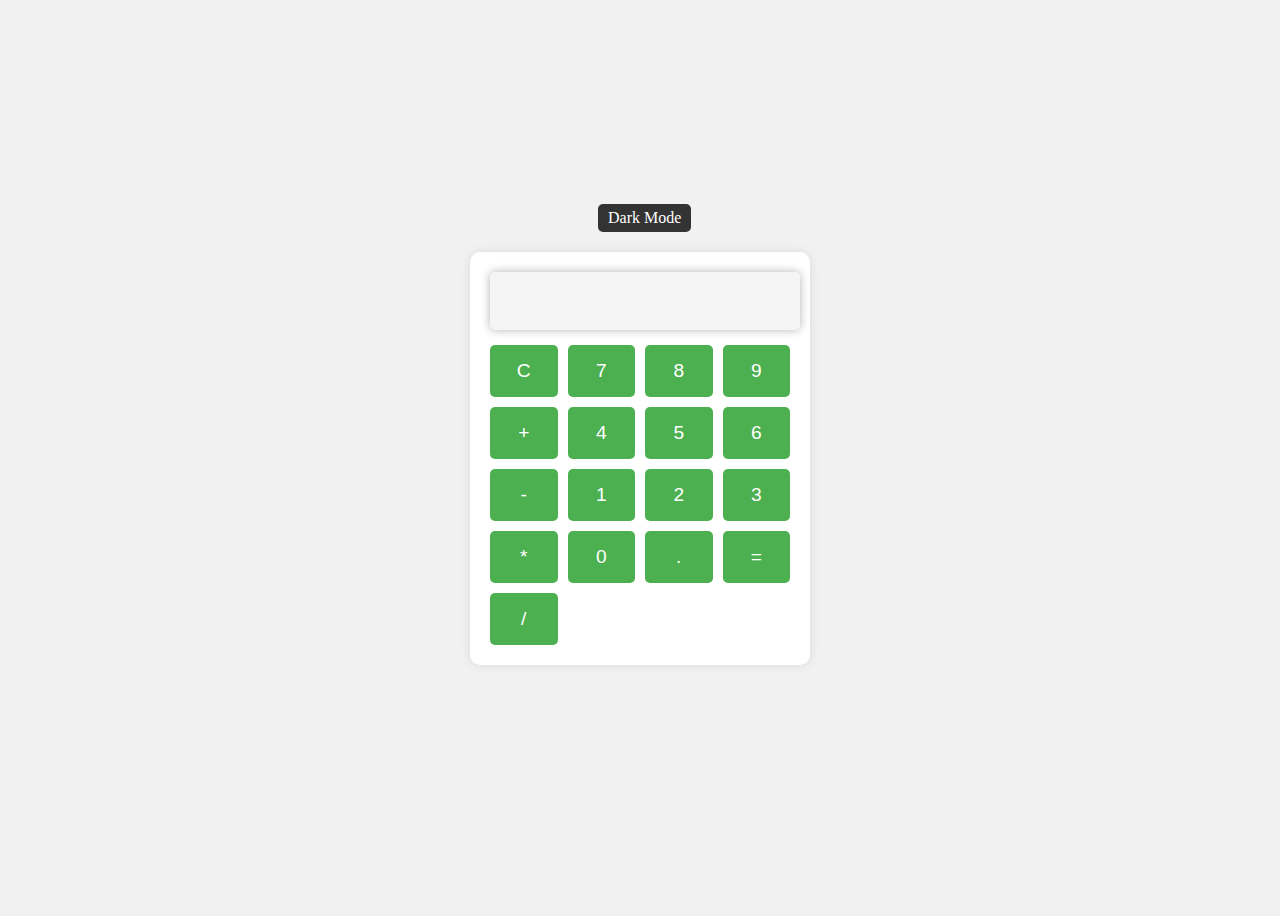
<file: calculator/index.html>
<!DOCTYPE html>
<html lang="en">
<head>
  <meta charset="UTF-8">
  <meta name="viewport" content="width=device-width, initial-scale=1.0">
  <title>Calculator</title>
  <link rel="stylesheet" href="style.css">
</head>
<body>
    <main>
        <div class="calculator">
            <input type="text" id="display" disabled>
            <div class="buttons">
              <button onclick="clearDisplay()">C</button>
              <button onclick="appendToDisplay('7')">7</button>
              <button onclick="appendToDisplay('8')">8</button>
              <button onclick="appendToDisplay('9')">9</button>
              <button onclick="appendToDisplay('+')">+</button>
              <button onclick="appendToDisplay('4')">4</button>
              <button onclick="appendToDisplay('5')">5</button>
              <button onclick="appendToDisplay('6')">6</button>
              <button onclick="appendToDisplay('-')">-</button>
              <button onclick="appendToDisplay('1')">1</button>
              <button onclick="appendToDisplay('2')">2</button>
              <button onclick="appendToDisplay('3')">3</button>
              <button onclick="appendToDisplay('*')">*</button>
              <button onclick="appendToDisplay('0')">0</button>
              <button onclick="appendToDisplay('.')">.</button>
              <button onclick="calculate()">=</button>
              <button onclick="appendToDisplay('/')">/</button>
            </div>
            <label class="dark-mode-toggle" for="darkModeToggle">Dark Mode</label>
            <input type="checkbox" id="darkModeToggle">
          </div>
    </main>
</body>
<script src="script.js"></script>
</html>
</file>
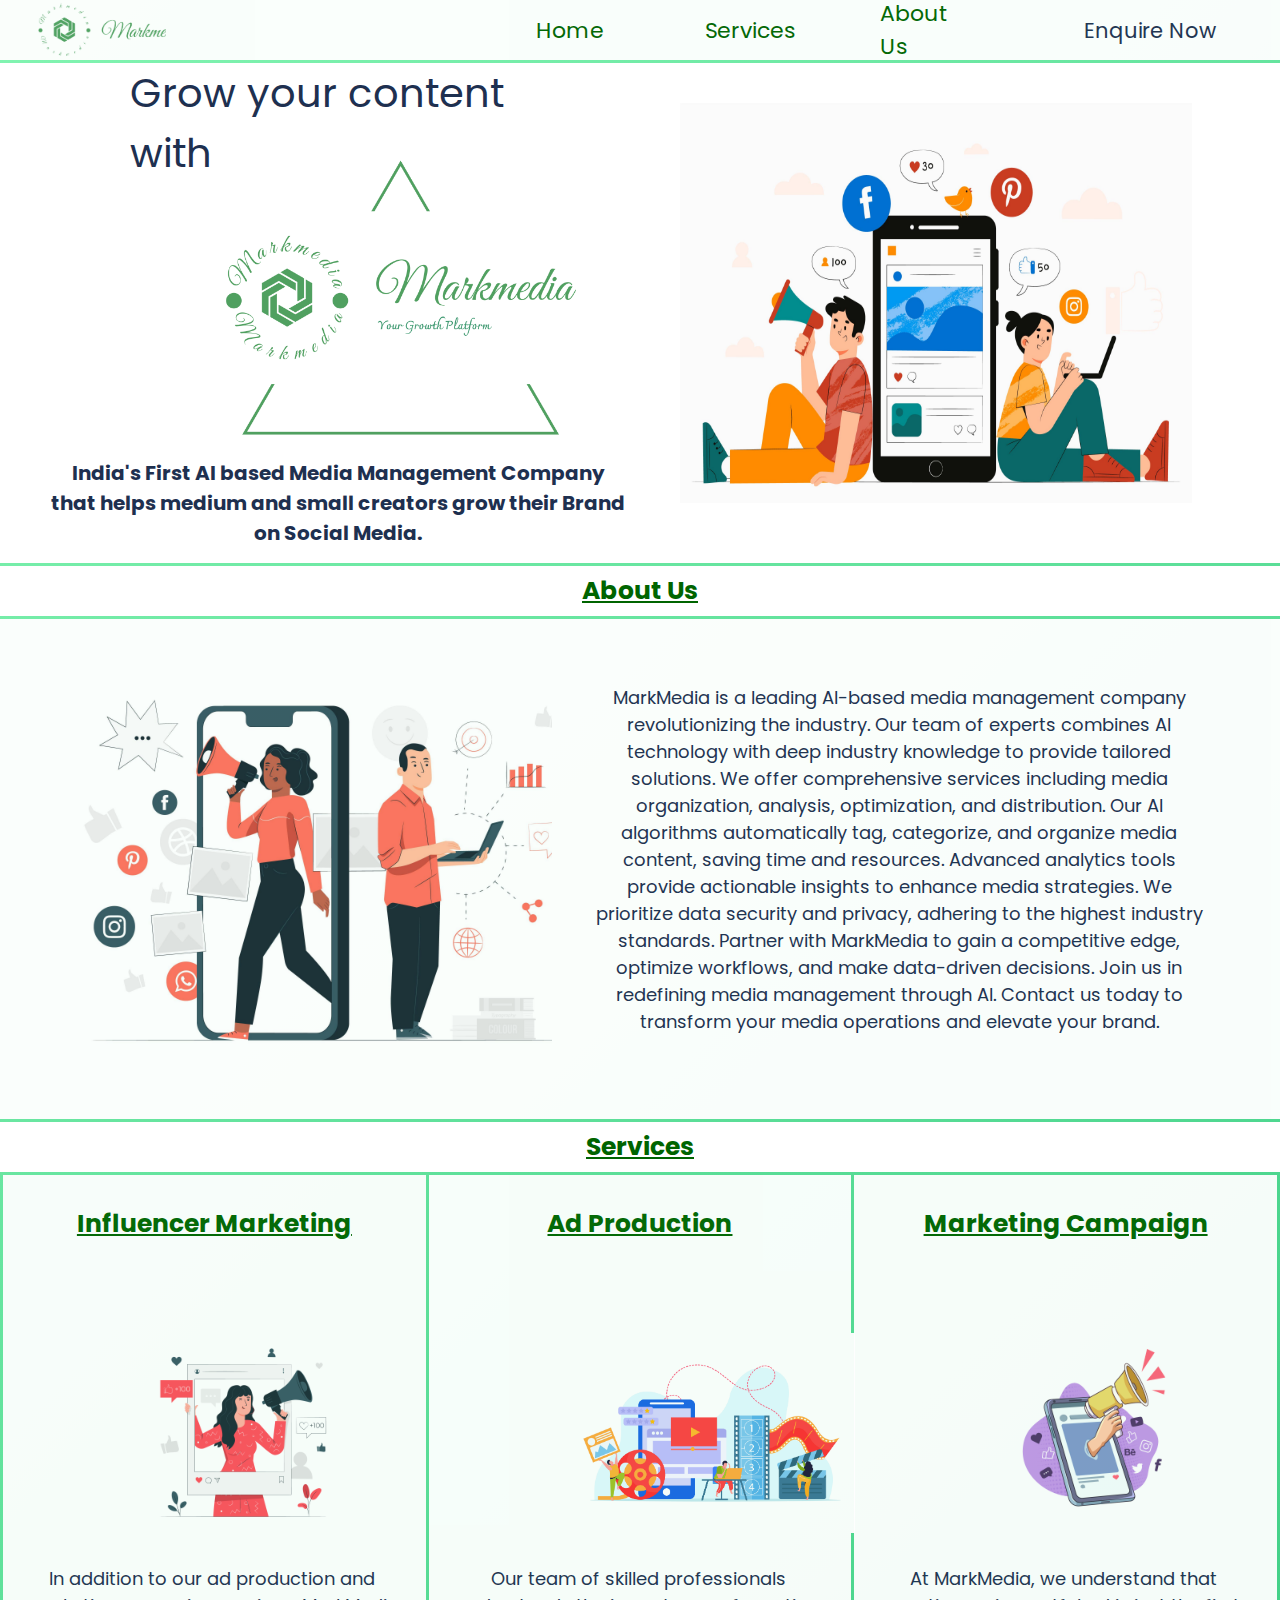
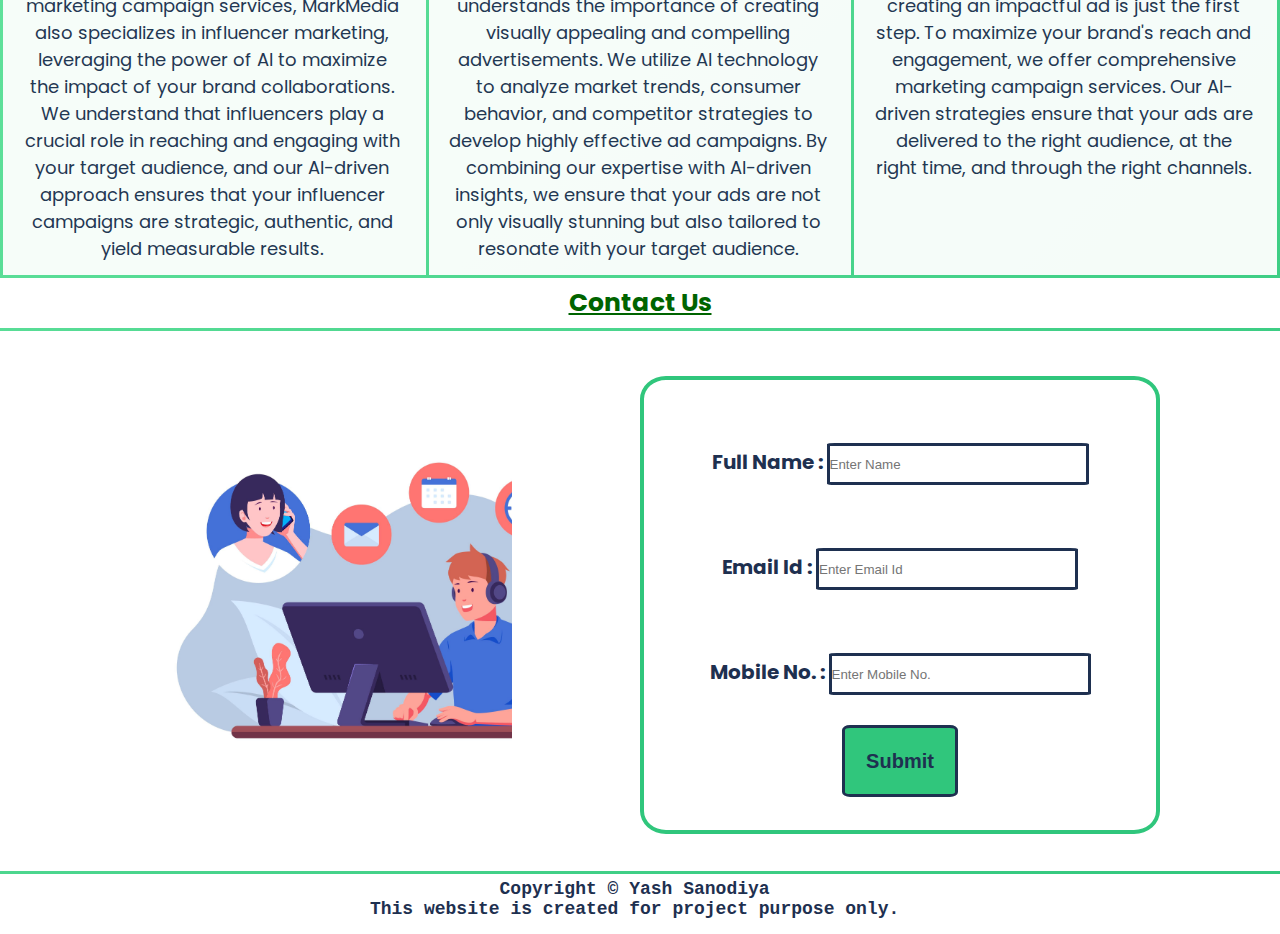
<file: Landing page/index.html>
<!DOCTYPE html>
<html lang="en">
<head>
    <meta charset="UTF-8">
    <meta name="viewport" content="width=device-width, initial-scale=1.0">
    <title>Landing Page</title>
    <link rel="stylesheet" href="style.css">
    <link rel="stylesheet" href="https://cdnjs.cloudflare.com/ajax/libs/font-awesome/6.4.2/css/all.min.css" integrity="sha512-z3gLpd7yknf1YoNbCzqRKc4qyor8gaKU1qmn+CShxbuBusANI9QpRohGBreCFkKxLhei6S9CQXFEbbKuqLg0DA==" 
    crossorigin="anonymous" referrerpolicy="no-referrer" />
    
</head>
<body>
<header>
    <div class="navbar">
            <div class="logo"></div>
            <div class="contact-information">
                <div class="twitter border-logo">
                        <i class="fa-brands fa-twitter"></i></a>
                </div>
                <div class="instagram border-logo">
                    <i class="fa-brands fa-instagram"></i>
                </div>
                <div class="facebook border-logo">
                    <i class="fa-brands fa-facebook"></i>
                                </div>
                <div class="youtube border-logo">
                    <i class="fa-brands fa-youtube"></i>
                 </div>
            </div>

            <div class="button border"> <p class="home">Home</p></div>
            <div class="button border"> <p class="Services">Services</p></div>
            <div class="button border"> <p class="About-US">About Us</p></div>
            <div class="enquire-now enquire-border">
                <div class="enquire-logo"></div>
                <div class="enquire-button"><i class="fa-sharp fa-solid fa-bullhorn fa-shake" style="color: rgb(30, 48, 80);"></i> Enquire Now</div>
            </div>
    </div>
    <!-- the div below is used just to create some space. that's it -->
    <div class="space-div"></div> 
</header>
<main>
<div class="first-slide">
    <div class="first-slide-content">
        <div class="top-line">
            <span> <span>Grow</span> your content with</span>
    </div>    
    <div class="main-image">
        <img class="brand-image" src="img/markmedia-logo (3).png" alt="company logo">
    </div>
    <div class="bottom-line">
        <p>India's First AI based Media Management Company that helps medium and small creators grow their Brand on Social Media.</p>
    </div>
</div>
<img class = "first-slide-image" src="img/marketing_image_2.jpg" alt="marketing image">
</div>

<div class="space-div"></div>

<div class="slide-heading">About Us</div>

<div class="space-div"></div>


<div class="second-slide">
    <div class="second-slide-box-1"></div>
    <div class="second-slide-box-2">
        <p class="second-slide-box-2-content">MarkMedia is a leading AI-based media management company revolutionizing the industry. Our team of experts combines AI technology with deep industry knowledge to provide tailored solutions. We offer comprehensive services including media organization, analysis, optimization, and distribution. Our AI algorithms automatically tag, categorize, and organize media content, saving time and resources. Advanced analytics tools provide actionable insights to enhance media strategies. We prioritize data security and privacy, adhering to the highest industry standards. Partner with MarkMedia to gain a competitive edge, optimize workflows, and make data-driven decisions. Join us in redefining media management through AI. Contact us today to transform your media operations and elevate your brand.
        </p>
    </div>
</div>

<div class="space-div"></div>

<div class="slide-heading">Services</div>

<div class="space-div"></div>


<div class="third-slide">
    <div class="box-1">
        <h4>Influencer Marketing</h4>
        <img class="box-image" src="img/box-1.jpg" alt="influencer marketing">
        <p class="box-content"><br> In addition to our ad production and marketing campaign services, MarkMedia also specializes in influencer marketing, leveraging the power of AI to maximize the impact of your brand collaborations. We understand that influencers play a crucial role in reaching and engaging with your target audience, and our AI-driven approach ensures that your influencer campaigns are strategic, authentic, and yield measurable results.
        </p>
    </div>
    <div class="box-2">
        <h4>Ad Production</h4>
        <img class="box-image" src="img/box-2.jpg" alt="Ad Production">
        <p class="box-content"><br>Our team of skilled professionals understands the importance of creating visually appealing and compelling advertisements. We utilize AI technology to analyze market trends, consumer behavior, and competitor strategies to develop highly effective ad campaigns. By combining our expertise with AI-driven insights, we ensure that your ads are not only visually stunning but also tailored to resonate with your target audience.
        </p>
    </div>
    <div class="box-3">
        <h4>Marketing Campaign</h4>
        <img class="box-image" src="img/box-3.jpg" alt="marketing campaign">
        <p class="box-content"><br>At MarkMedia, we understand that creating an impactful ad is just the first step. To maximize your brand's reach and engagement, we offer comprehensive marketing campaign services. Our AI-driven strategies ensure that your ads are delivered to the right audience, at the right time, and through the right channels.
        </p>
    </div>
</div>

<div class="space-div"></div>

<div class="slide-heading">Contact Us</div>

<div class="space-div"></div>

<div class="fourth-slide">
    <div class="fourth-slide-box-1"></div>
    <div class="fourth-slide-box-2">
        <label for="name">Full Name :</label>
        <input class="name box" type="text" placeholder="Enter Name">
        <br>
        <label for="email">Email Id :</label>
        <input class="email box" type="text" placeholder="Enter Email Id">
        <br>
        <label for="mobile-no">Mobile No. :</label>
        <input class="mobile-no box" type="text" placeholder="Enter Mobile No.">
        <br>
        <br>
        <button class="submit-button" onclick="alert('Thank You for Choosing Us.')" >Submit</button>
    </div>
</div>
</main>
<footer>
    <div class="space-div"></div>
    <div class="footbar">
        <pre class="owner-information">Copyright &copy; Yash Sanodiya </br>This website is created for project purpose only. </pre>
    </div>
</footer>

</body>
</html>
</file>
<file: calculator/style.css>
body{
    display: flex;
    justify-content: center;
    align-items: center;
    height: 100vh;
    background-color: #f1f1f1;
}
.calculator {
    position: relative; /* Set position relative for absolute positioning of dark mode toggle */
    background-color: #fff;
    border-radius: 10px;
    box-shadow: 0px 0px 10px rgba(0, 0, 0, 0.1);
    padding: 20px;
    max-width: 300px;
    width: 100%;
    text-align: center;
  }
  
  .dark-mode-toggle {
    position: absolute;
    top: -3rem;
    left: 8rem;
    color: #fff;
    background-color: #333;
    padding: 5px 10px;
    border-radius: 5px;
    cursor: pointer;
  }
  
  #darkModeToggle {
    display: none; /* Hide the checkbox */
  }
  
  #display {
    width: calc(100% - 20px);
    margin-bottom: 15px;
    padding: 15px;
    font-size: 1.5rem;
    border: none;
    border-radius: 5px;
    background-color: #f5f5f5;
    box-shadow: 0px 0px 10px rgba(0, 0, 0, 0.3);
    transition: box-shadow 0.3s ease;
  }
  
  #display:focus {
    outline: none;
    box-shadow: 0px 0px 15px rgba(0, 0, 0, 0.2);
  }
  
  .buttons {
    display: grid;
    grid-template-columns: repeat(4, 1fr);
    grid-gap: 10px;
  }
  
  button {
    padding: 15px;
    font-size: 1.2rem;
    background-color: #4CAF50;
    color: white;
    border: none;
    border-radius: 5px;
    cursor: pointer;
    transition: background-color 0.3s ease;
  }
  
  button:hover {
    background-color: #45a049;
  }
  
  button:active {
    transform: translateY(1px);
  }
  
  .dark-mode #display {
    background-color: #555;
    color: #fff;
  }
  
  .dark-mode .calculator {
    background-color: #333;
    box-shadow: 0px 0px 10px rgba(255, 255, 255, 0.1);
  }
  
  .dark-mode button {
    background-color: #666;
  }

  @media only screen and (max-width: 600px) {
    .calculator {
      max-width: 85%; /* Adjust maximum width for smaller screens */
      height: 20rem;
    }
  
    button {
      font-size: 1rem; /* Decrease font size of buttons for smaller screens */
      padding: 10px; /* Decrease padding of buttons for smaller screens */
    }
  }
</file>
<file: Landing page/style.css>
@import url('https://fonts.googleapis.com/css2?family=Poppins:ital,wght@0,100;0,200;0,300;0,400;0,500;0,600;0,700;0,800;0,900;1,100;1,200;1,300;1,400;1,500;1,600;1,700;1,800;1,900&family=Roboto:ital,wght@0,100;0,300;0,400;0,500;0,700;0,900;1,100;1,300;1,400;1,500;1,700;1,900&display=swap');

*{
    margin: 0;
    padding: 0;
    border : border-box;
}

html{
    font-size: 62.5%;
    background-image: linear-gradient(135deg,#82F4B1,#30C67C);
}

body{
    font-family: "Poppins";
    font-weight: 400;
}

/* header starts */
.navbar{
    height: 6rem;
    background-color: white;
    opacity: .96;
    display: flex;
    justify-content: space-around;
    align-items: center;
}
.logo{
    height: 5.6rem;
    width: 10vw;
    display: inline-block;
    background-image: url(img/markmedia-logo_main.png);
    background-size: cover;
    cursor: pointer;
    
}

.contact-information{
    /* margin-top: .2rem;
    margin-left: 4rem; */
    height: 5.6rem;
    width: 20rem;
    display: flex;
    justify-content: space-around;
}

.twitter{
    height: 5rem;
    width: 10rem;
    font-size: 2rem;
    display: flex;
    justify-content: center;
    align-items: center;
    border: .2rem solid transparent;
    color:rgb(30, 48, 80);
    cursor:pointer;
}
.instagram{
    height: 5rem;
    width: 10rem;
    font-size: 2rem;
    display: flex;
    justify-content: center;
    align-items: center;
    border:.2rem  solid transparent;
    color:rgb(30, 48, 80);
    cursor:pointer;
}
.facebook{
    height: 5rem;
    width: 10rem;
    font-size: 2rem;
    display: flex;
    justify-content: center;
    align-items: center;
    border:.2rem  solid transparent;
    color:rgb(30, 48, 80);
    cursor:pointer;
}
.youtube{
    height: 5rem;
    width: 10rem;
    font-size: 2rem;
    display: flex;
    justify-content: center;
    align-items: center;
    border: .2rem solid transparent;
    color:rgb(30, 48, 80);
    cursor:pointer;
}
.border-logo:hover{
    border: .2rem solid rgb(30, 48, 80);
    border-radius: 8%;
}

.button{
    height: 5rem;
    width: 10rem;
    /* margin-top: .25rem;
    margin-left: 4rem; */
    border:.2rem solid transparent;
    color: darkgreen;
    font-size: 2.2rem;
    display: flex;
    justify-content: center;
    align-items: center;
    cursor: pointer;
}

.border:hover{
    border:.2rem solid darkgreen;
    border-radius: 4%;
}

.enquire-now{
    height: 5rem;
    width: 18rem;
    border:.2rem solid transparent;
    color: rgb(30, 48, 80);
    font-size: 2.1rem;
    display: flex;
    justify-content: center;
    align-items: center;
    cursor: pointer;
}

.enquire-border:hover{
    background-color:#82F4B1;
    border:.2rem solid rgb(30, 48, 80);
    border-radius: 4%;
}
/* header end */

/* main body starts */
.first-slide{
    height: 50rem;
    background-size: cover;
    background-color: white;
    display: flex;
    flex-wrap: wrap;
}

.first-slide-image{
    height: 40rem;
    width: 40%;
    margin-top: 4rem;
    margin-left: 4rem;
}

.first-slide-content{
    height: 50rem;
    width: 50%;
    background-color: white;    
}

.top-line{
    color: rgb(30, 48, 80);
    font-size: 4rem;
    height: 6rem;
    width: 70%;
    margin-top: 3rem;
    margin-left: 13rem;
    display: flex;
    justify-content: center;
    align-items: center;
}

.main-image{
    height: 30rem;

}

.brand-image{
    height: 30rem;
    display: flex;
    margin-left: 22rem;
}

.bottom-line{
    margin-left: 5rem;
    height: 10rem;
    width: 90%;
    display: flex;
    justify-content: center;
    align-items: center;
    text-align: center;
    font-size: 2rem;
    color: rgb(30, 48, 80);
    font-weight: bolder;
}


.second-slide{
    height: 50rem;
    background-color: white;
    display: flex;
    opacity: 0.97;
}

.second-slide-box-1{
    height: 40rem;
    width: 40%;
    background-image: url(img/marketing_image.jpg);
    background-size: cover;
    display: flex;
    margin-top: 4rem;
    margin-left:4rem ;
}

.second-slide-box-2{
    height: 40rem;
    width: 48%;
    font-size: 1.8rem;
    text-align: center;
    display: flex;
    color: rgb(30, 48, 80);
    align-items: center;
    margin-top: 4rem;
    margin-left:4rem ;

}

.slide-heading{
    height: 5rem;
    background-color: white;
    display: flex;
    justify-content: center;
    align-items: center;
    text-align: center;
    font-size: 2.5rem;
    color: darkgreen;
    text-decoration: underline;
    font-weight: bolder;
}

.third-slide{
    height: 70rem;
    display: flex;
    justify-content: space-evenly;
    flex-wrap: wrap;
}

.box-1{
    height: 70rem;
    width: 33%;
    opacity: .95;
    background-color: white;
}

.box-2{
    height: 70rem;
    width: 33%;
    opacity: .95;
    background-color: white;
}

.box-3{
    height: 70rem;
    width: 33%;
    opacity: .95;
    background-color: white;
}

h4{
    color: darkgreen; 
    display: flex; 
    justify-content: center;
     margin-top: 3rem; 
    font-size: 2.5rem; 
    text-decoration: underline;
}

.box-image{
    text-align: center;
    margin-left: 14rem;
    margin-top: 10vh;
    height: 20rem;
    opacity: 1;

}

.box-content{
    font-size: 1.8rem;
    color: rgb(30, 48, 80) ;
    margin-left: 1.5vw;
    display: flex;
    text-align: center;
    width: 90%;
}

.fourth-slide{
    height: 60vh;
    background-color: white;
    display: flex;
    flex-wrap: wrap;
}

.fourth-slide-box-1{
    height: 40vh;
    width: 30vw;
    margin-top: 10vh;
    margin-left: 10vw;
    background-image: url(img/contact_us.jpg);
    background-size: cover;
}

.fourth-slide-box-2{
    height: 50vh;
    width: 40vw;
    margin-top: 5vh;
    margin-left: 10vw;
    font-size: 2rem;
    font-weight: bold;
    text-align: center;
    color: rgb(30, 48, 80);
    border: .4rem solid #30C67C;
    border-radius: 5%;
    display: inline-block;
}

.box{
    margin-top: 7vh;
    border: .25vw solid rgb(30, 48, 80);
    height: 4vh;
    width: 50%;
    border-radius: 3%;

}
.submit-button{
    color: rgb(30, 48, 80);
    border: .3rem solid rgb(30, 48, 80);
    font-weight: bold;
    font-size: 2rem;
    border-radius: 7%;
    height: 8vh;
    width: 9vw;
    background-color: #30C67C;
}

.space-div{
    height: .3rem;
}
/* main body ends */

/* footer starts */
.footbar{
    height: 6rem;
    background-color: white;
}

.owner-information{
    height: 5rem;
    display: flex;
    justify-content: center;
    text-align: center;
    align-items: center;
    font-size: 1.8rem;
    font-weight: bolder;
    color: rgb(30, 48, 80);
}

/* footer ends */


/* media queries */

@media(min-width:250px) and (max-width:501px){
    .html{
        font-size: 40%;
    }
    .navbar{
        height: 5rem;
    }

    .logo{
        height: 5.8vh;
        width: 50vw;
        margin-left: 3vw;
    }
    
    .button{
        display: none;
    }

    .twitter{
        display: none;
    }

    .instagram{
        display: none;
    }
    .facebook{
        display: none;
    }
    .youtube{
        display: none;
    }

    .enquire-now{
        height: 4vh;
        width: 50vw;
        margin-right: 2vw;
        font-size: 4vw;
    }

    /* first slide */
    .first-slide{
        height: 70vh;
        width: 100%;
        display: flex ;
        flex-wrap: wrap;
    }

    .first-slide-content{   
        height: 40vh;
        width: 100%;
        display: flex;
        flex-wrap: wrap;
    }

    .top-line{
        font-size: 8vw;
        height: 5vh;
        width:100%;
        margin: 0;
        margin-top: 4vh;
    }
    
    .main-image{
        margin: 0;
        height: 10vh;
        width: 100%;
        display: flex;
        justify-content: center;
    }
    
    .brand-image{
        margin: 0;
        height: 15vh;
        cursor: pointer;
    }
    
    .bottom-line{
        margin: 0;
        height: 5vh;
        width: 99%;
        font-size: 1.3vh;
    }
    
    .first-slide-image{
        height: 20vh;
        width: 60%;
        margin-top: 0;
        margin-left: 10vh;
        border: .2vh solid #30C67C;
        border-radius: 2%;
    }
    
    .slide-heading{
        height: 5vh;
        font-size: 2vh;
    }

    .space-div{
        height: .2vh;
    }
    

    
    .second-slide{
        height: 80vh;
        background-color: white;
        display: flex;
        flex-wrap: wrap;
        opacity: 0.97;
    }
    
    .second-slide-box-1{
        height: 30vh;
        width: 100%;
    }
    
    .second-slide-box-2{
        height: 40vh;
        width: 90%;
        font-size: 1.3vh;
        text-align: center;    
        margin: 0;
        margin-left: 5vw;
    }
        

    .third-slide{
        height: 50vh;
        width: 100%;
        display: flex;
        justify-content: space-evenly;
        flex-wrap: wrap;
    }
    
    h4{
        font-size: 1.2vh;
    }

    .box-1{
        height: 50vh;
        width: 33%;
        opacity: .95;
        background-color: white;
    }
    
    .box-2{
        height: 50vh;
        width: 33%;
        opacity: .95;
        background-color: white;
    }
    
    .box-3{
        height: 50vh;
        width: 33%;
        opacity: .95;
        background-color: white;
    }
    
    .box-image{
        height: 10vh;
        margin: 0;
        margin-top: 3vh;
        margin-left: 1.5vh;
    }
    
    .box-content{
        font-size: .98vh;
    }
    
    .footbar{
        height: 5vh;
        background-color: white;
    }
    
    .owner-information{
        height: 5vh;
        font-size: 1.2vh;
    }

    .fourth-slide{
        height: 80vh;
        }
    
    .fourth-slide-box-1{
        height: 30vh;
        width: 100%;
        margin: 0;
    }
    
    .fourth-slide-box-2{
        height: 40vh;
        width: 90%;
        margin: 0;
        margin-left: 2vh;
        font-size: 1.5vh;
        border: .3vh solid #30C67C;
    }
    
    .box{
        height: 3vh;
        width: 70%;
        margin-top: 5vh;
    
    }
    .submit-button{
        margin-top: 2vh;
        font-size: 1.5vh;
        height: 5vh;
        width: 30%;
    }
    
}
</file>
